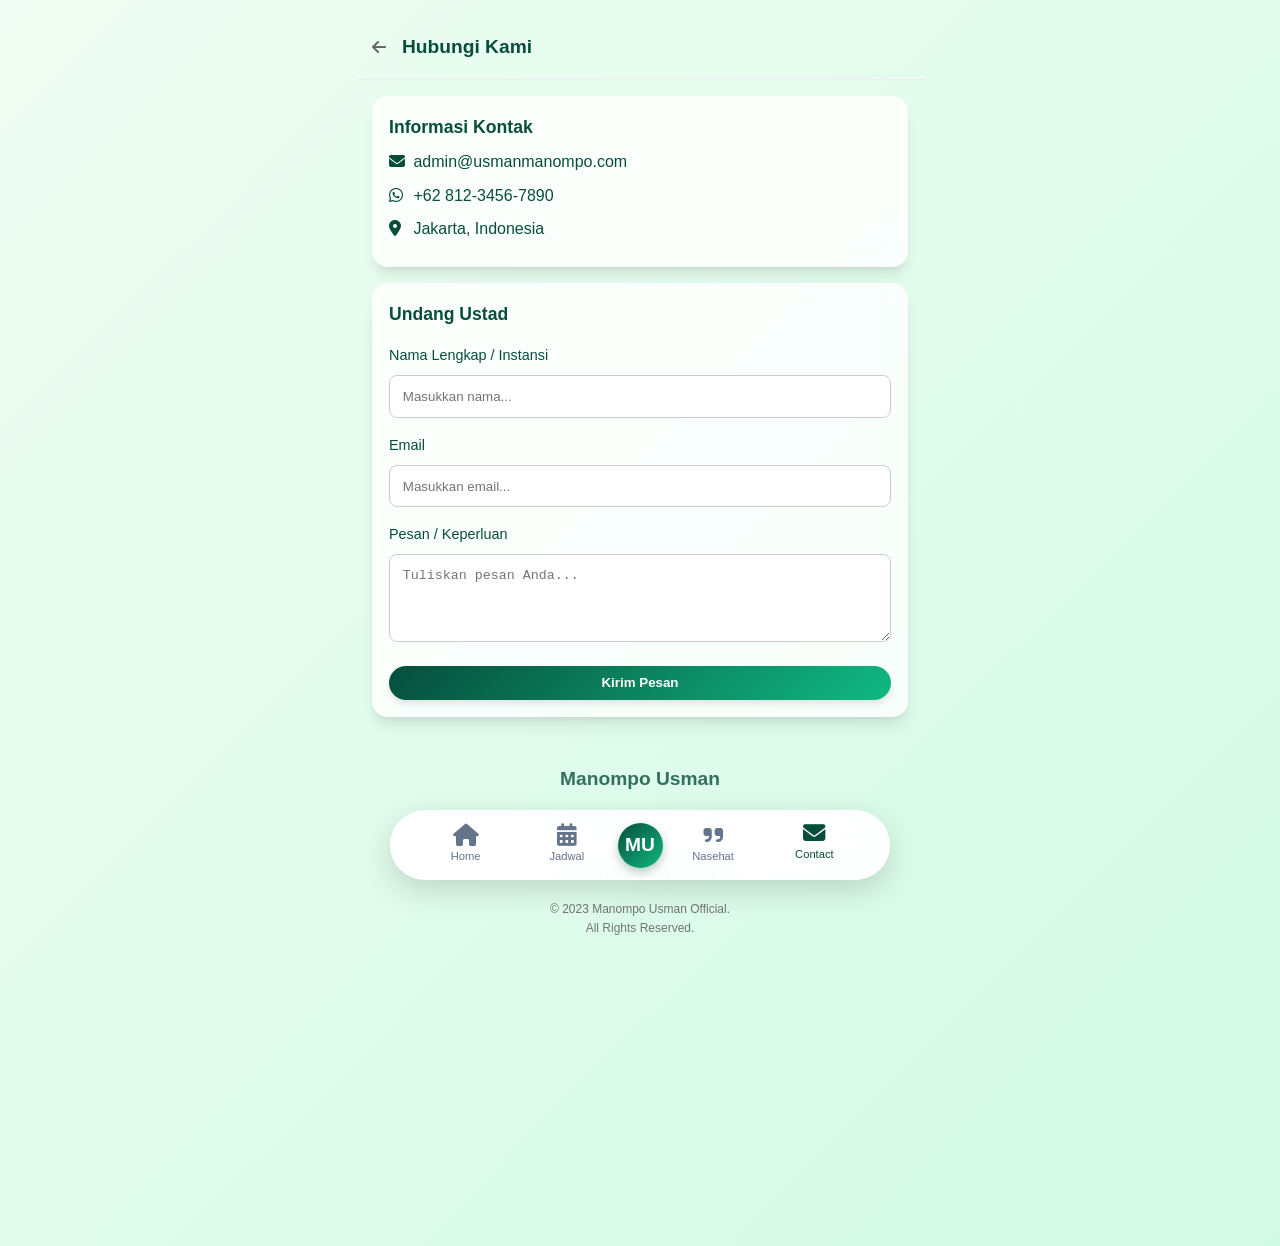
<file: contact.html>
<!DOCTYPE html>
<html lang="id">
<head>
    <meta charset="UTF-8">
    <meta name="viewport" content="width=device-width, initial-scale=1.0, maximum-scale=1.0, user-scalable=no">
    <title>Hubungi Kami - Manompo Usman</title>
    <link rel="stylesheet" href="css/style.css">
    <link rel="stylesheet" href="https://cdnjs.cloudflare.com/ajax/libs/font-awesome/6.4.0/css/all.min.css">
</head>
<body>

    <div class="container">
        <!-- Header -->
        <header style="padding: 1rem; display: flex; align-items: center; border-bottom: 1px solid #eee;">
            <a href="index.html" style="margin-right: 1rem; color: #666;"><i class="fas fa-arrow-left"></i></a>
            <h1 style="font-size: 1.2rem; margin: 0; color: var(--primary-color);">Hubungi Kami</h1>
        </header>

        <!-- Main Content -->
        <main id="app" style="padding: 1rem; padding-bottom: 6rem;">

            <div class="card p-1">
                <h2 style="font-size: 1.1rem; margin-bottom: 0.5rem;">Informasi Kontak</h2>
                <p style="margin-bottom: 0.5rem;"><i class="fas fa-envelope" style="color: var(--primary-color); width: 20px;"></i> admin@usmanmanompo.com</p>
                <p style="margin-bottom: 0.5rem;"><i class="fab fa-whatsapp" style="color: var(--primary-color); width: 20px;"></i> +62 812-3456-7890</p>
                <p style="margin-bottom: 0.5rem;"><i class="fas fa-map-marker-alt" style="color: var(--primary-color); width: 20px;"></i> Jakarta, Indonesia</p>
            </div>

            <div class="card p-1 mt-1">
                <h2 style="font-size: 1.1rem; margin-bottom: 1rem;">Undang Ustad</h2>
                <form onsubmit="event.preventDefault(); alert('Pesan Anda telah terkirim!');">
                    <div style="margin-bottom: 1rem;">
                        <label for="name" style="display: block; margin-bottom: 0.5rem; font-size: 0.9rem;">Nama Lengkap / Instansi</label>
                        <input type="text" id="name" style="width: 100%; padding: 0.8rem; border: 1px solid #ccc; border-radius: 8px;" placeholder="Masukkan nama..." required>
                    </div>
                    <div style="margin-bottom: 1rem;">
                        <label for="email" style="display: block; margin-bottom: 0.5rem; font-size: 0.9rem;">Email</label>
                        <input type="email" id="email" style="width: 100%; padding: 0.8rem; border: 1px solid #ccc; border-radius: 8px;" placeholder="Masukkan email..." required>
                    </div>
                    <div style="margin-bottom: 1rem;">
                        <label for="message" style="display: block; margin-bottom: 0.5rem; font-size: 0.9rem;">Pesan / Keperluan</label>
                        <textarea id="message" rows="4" style="width: 100%; padding: 0.8rem; border: 1px solid #ccc; border-radius: 8px;" placeholder="Tuliskan pesan Anda..." required></textarea>
                    </div>
                    <button type="submit" class="btn" style="width: 100%;">Kirim Pesan</button>
                </form>
            </div>

        <footer id="main-footer"></footer></main>

        <!-- Bottom Navigation -->
        <nav class="bottom-nav">
            <a href="index.html" class="nav-item">
                <i class="fas fa-home nav-icon"></i>
                <span class="nav-text">Home</span>
            </a>
            <a href="jadwal.html" class="nav-item">
                <i class="fas fa-calendar-alt nav-icon"></i>
                <span class="nav-text">Jadwal</span>
            </a>
            <div class="nav-item center-logo" id="center-logo">
                <span style="font-weight: bold; font-size: 1.2rem;">MU</span>
            </div>
            <a href="nasehat.html" class="nav-item">
                <i class="fas fa-quote-right nav-icon"></i>
                <span class="nav-text">Nasehat</span>
            </a>
            <a href="contact.html" class="nav-item active">
                <i class="fas fa-envelope nav-icon"></i>
                <span class="nav-text">Contact</span>
            </a>
        </nav>

        <!-- Full Menu Modal (triggered by center logo) -->
        <div class="full-menu-modal" id="full-menu">
            <div class="menu-grid">
                <a href="biografi.html" class="menu-item">
                    <i class="fas fa-user mb-1"></i><br>Biografi
                </a>
                <a href="artikel.html" class="menu-item">
                    <i class="fas fa-newspaper mb-1"></i><br>Artikel
                </a>
                <a href="#" class="menu-item">
                    <i class="fas fa-hand-holding-heart mb-1"></i><br>Donasi
                </a>
                <a href="#" class="menu-item">
                    <i class="fas fa-question-circle mb-1"></i><br>FAQ
                </a>
                <a href="galeri.html" class="menu-item">
                    <i class="fas fa-images mb-1"></i><br>Galeri
                </a>
                <a href="video.html" class="menu-item">
                    <i class="fas fa-video mb-1"></i><br>Video
                </a>
            </div>
        </div>

    </div>

    <!-- Scripts -->
    <script src="js/data.js"></script>
    <script src="js/main.js"></script>
</body>
</html>
</file>
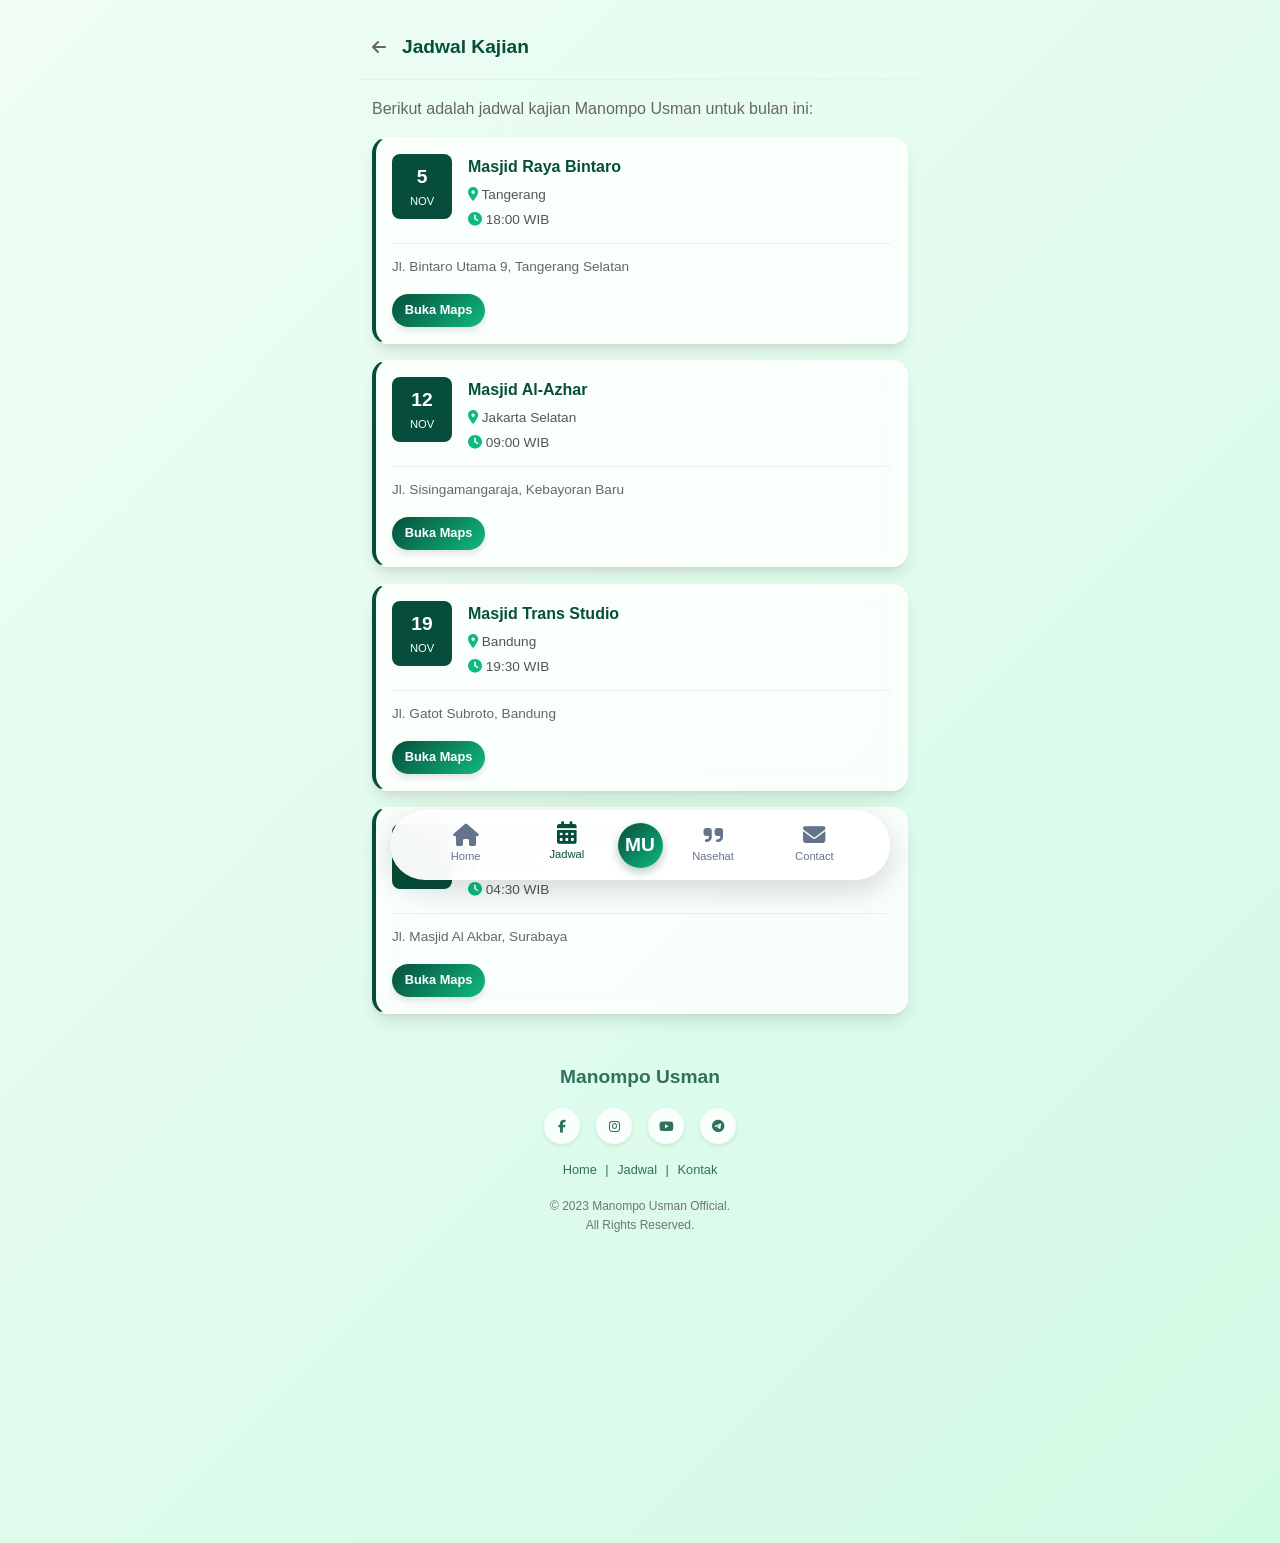
<file: jadwal.html>
<!DOCTYPE html>
<html lang="id">
<head>
    <meta charset="UTF-8">
    <meta name="viewport" content="width=device-width, initial-scale=1.0, maximum-scale=1.0, user-scalable=no">
    <title>Jadwal Kajian - Manompo Usman</title>
    <link rel="stylesheet" href="css/style.css">
    <link rel="stylesheet" href="https://cdnjs.cloudflare.com/ajax/libs/font-awesome/6.4.0/css/all.min.css">
</head>
<body>

    <div class="container">
        <!-- Header -->
        <header style="padding: 1rem; display: flex; align-items: center; border-bottom: 1px solid #eee;">
            <a href="index.html" style="margin-right: 1rem; color: #666;"><i class="fas fa-arrow-left"></i></a>
            <h1 style="font-size: 1.2rem; margin: 0; color: var(--primary-color);">Jadwal Kajian</h1>
        </header>

        <!-- Main Content -->
        <main id="app" style="padding: 1rem; padding-bottom: 6rem;">
            <p style="margin-bottom: 1rem; color: #666;">Berikut adalah jadwal kajian Manompo Usman untuk bulan ini:</p>
            <div id="all-schedules-container">
                <!-- Loaded via JS -->
            </div>
        <footer id="main-footer"></footer></main>

        <!-- Bottom Navigation -->
        <nav class="bottom-nav">
            <a href="index.html" class="nav-item">
                <i class="fas fa-home nav-icon"></i>
                <span class="nav-text">Home</span>
            </a>
            <a href="jadwal.html" class="nav-item active">
                <i class="fas fa-calendar-alt nav-icon"></i>
                <span class="nav-text">Jadwal</span>
            </a>
            <div class="nav-item center-logo" id="center-logo">
                <span style="font-weight: bold; font-size: 1.2rem;">MU</span>
            </div>
            <a href="nasehat.html" class="nav-item">
                <i class="fas fa-quote-right nav-icon"></i>
                <span class="nav-text">Nasehat</span>
            </a>
            <a href="contact.html" class="nav-item">
                <i class="fas fa-envelope nav-icon"></i>
                <span class="nav-text">Contact</span>
            </a>
        </nav>

        <!-- Full Menu Modal (triggered by center logo) -->
        <div class="full-menu-modal" id="full-menu">
            <div class="menu-grid">
                <a href="biografi.html" class="menu-item">
                    <i class="fas fa-user mb-1"></i><br>Biografi
                </a>
                <a href="artikel.html" class="menu-item">
                    <i class="fas fa-newspaper mb-1"></i><br>Artikel
                </a>
                <a href="#" class="menu-item">
                    <i class="fas fa-hand-holding-heart mb-1"></i><br>Donasi
                </a>
                <a href="#" class="menu-item">
                    <i class="fas fa-question-circle mb-1"></i><br>FAQ
                </a>
                <a href="galeri.html" class="menu-item">
                    <i class="fas fa-images mb-1"></i><br>Galeri
                </a>
                <a href="video.html" class="menu-item">
                    <i class="fas fa-video mb-1"></i><br>Video
                </a>
            </div>
        </div>

    </div>

    <!-- Scripts -->
    <script src="js/data.js"></script>
    <script src="js/main.js"></script>
</body>
</html>
</file>
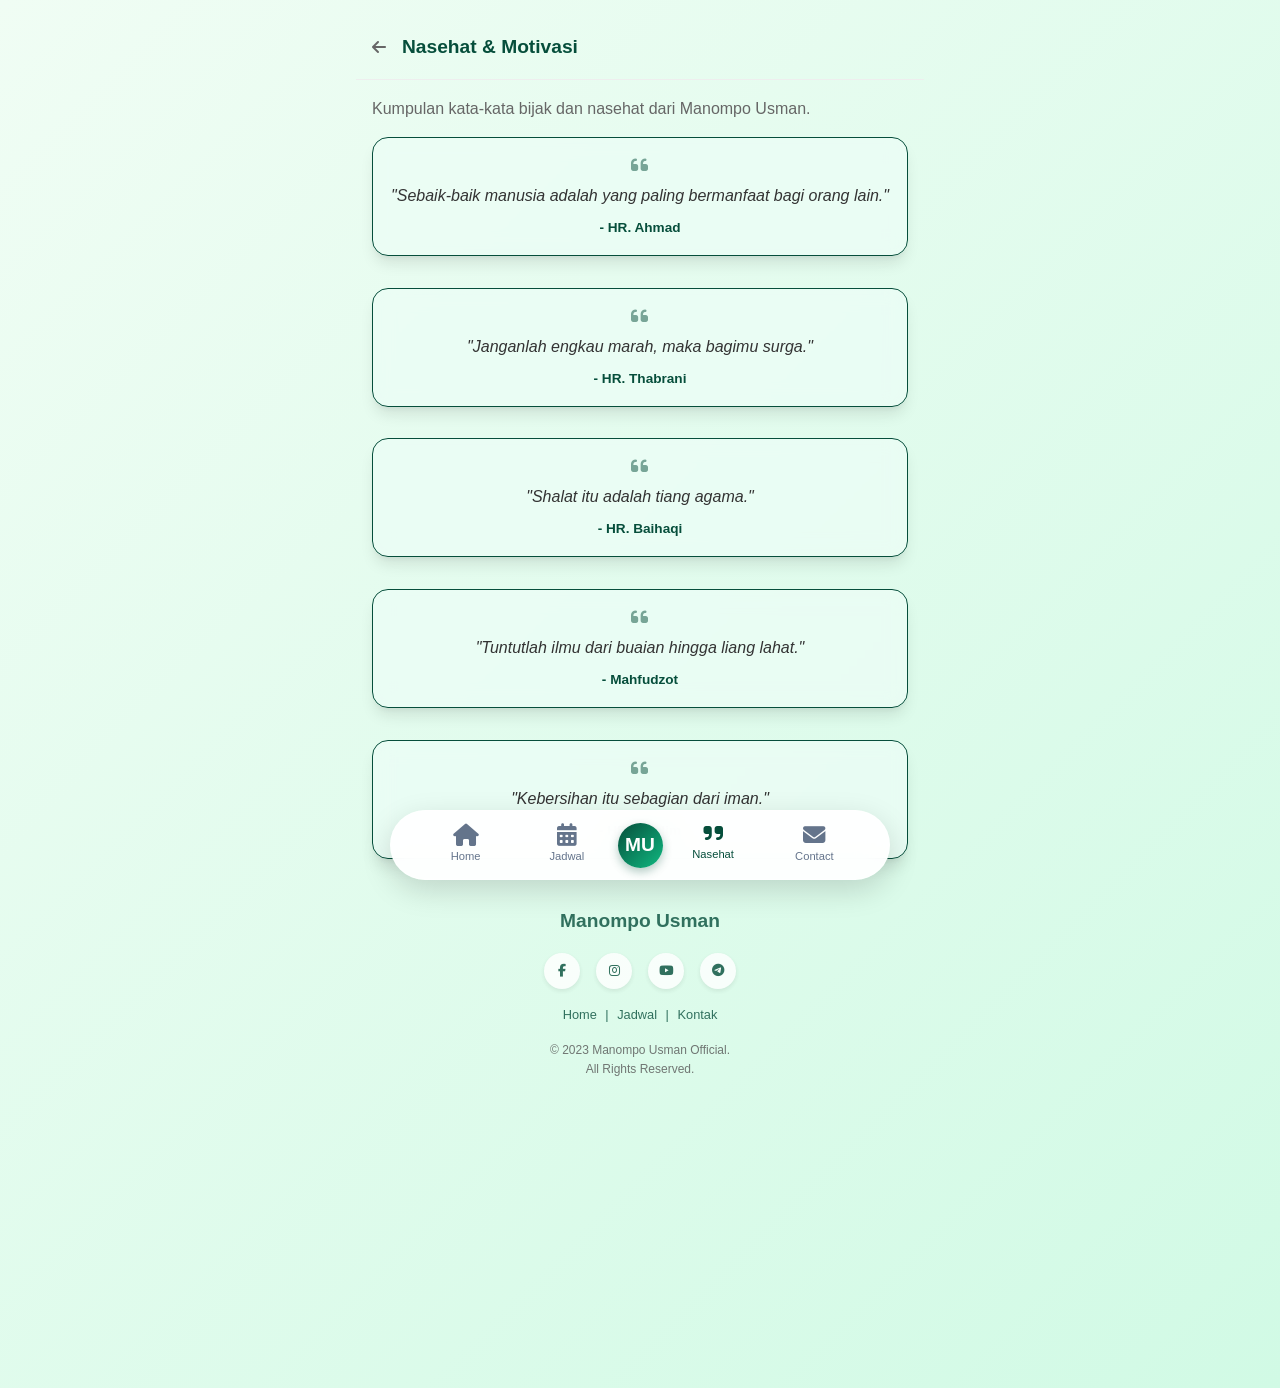
<file: nasehat.html>
<!DOCTYPE html>
<html lang="id">
<head>
    <meta charset="UTF-8">
    <meta name="viewport" content="width=device-width, initial-scale=1.0, maximum-scale=1.0, user-scalable=no">
    <title>Nasehat & Motivasi - Manompo Usman</title>
    <link rel="stylesheet" href="css/style.css">
    <link rel="stylesheet" href="https://cdnjs.cloudflare.com/ajax/libs/font-awesome/6.4.0/css/all.min.css">
</head>
<body>

    <div class="container">
        <!-- Header -->
        <header style="padding: 1rem; display: flex; align-items: center; border-bottom: 1px solid #eee;">
            <a href="index.html" style="margin-right: 1rem; color: #666;"><i class="fas fa-arrow-left"></i></a>
            <h1 style="font-size: 1.2rem; margin: 0; color: var(--primary-color);">Nasehat & Motivasi</h1>
        </header>

        <!-- Main Content -->
        <main id="app" style="padding: 1rem; padding-bottom: 6rem;">
            <p style="margin-bottom: 1rem; color: #666;">Kumpulan kata-kata bijak dan nasehat dari Manompo Usman.</p>
            <div id="all-quotes-container" style="display: grid; gap: 1rem;">
                <!-- Loaded via JS -->
            </div>
        <footer id="main-footer"></footer></main>

        <!-- Bottom Navigation -->
        <nav class="bottom-nav">
            <a href="index.html" class="nav-item">
                <i class="fas fa-home nav-icon"></i>
                <span class="nav-text">Home</span>
            </a>
            <a href="jadwal.html" class="nav-item">
                <i class="fas fa-calendar-alt nav-icon"></i>
                <span class="nav-text">Jadwal</span>
            </a>
            <div class="nav-item center-logo" id="center-logo">
                <span style="font-weight: bold; font-size: 1.2rem;">MU</span>
            </div>
            <a href="nasehat.html" class="nav-item active">
                <i class="fas fa-quote-right nav-icon"></i>
                <span class="nav-text">Nasehat</span>
            </a>
            <a href="contact.html" class="nav-item">
                <i class="fas fa-envelope nav-icon"></i>
                <span class="nav-text">Contact</span>
            </a>
        </nav>

        <!-- Full Menu Modal (triggered by center logo) -->
        <div class="full-menu-modal" id="full-menu">
            <div class="menu-grid">
                <a href="biografi.html" class="menu-item">
                    <i class="fas fa-user mb-1"></i><br>Biografi
                </a>
                <a href="artikel.html" class="menu-item">
                    <i class="fas fa-newspaper mb-1"></i><br>Artikel
                </a>
                <a href="#" class="menu-item">
                    <i class="fas fa-hand-holding-heart mb-1"></i><br>Donasi
                </a>
                <a href="#" class="menu-item">
                    <i class="fas fa-question-circle mb-1"></i><br>FAQ
                </a>
                <a href="galeri.html" class="menu-item">
                    <i class="fas fa-images mb-1"></i><br>Galeri
                </a>
                <a href="video.html" class="menu-item">
                    <i class="fas fa-video mb-1"></i><br>Video
                </a>
            </div>
        </div>

    </div>

    <!-- Scripts -->
    <script src="js/data.js"></script>
    <script src="js/main.js"></script>
</body>
</html>
</file>
<file: css/style.css>
:root {
    --primary-color: #064e3b; /* Deep Emerald */
    --secondary-color: #10b981; /* Emerald 500 */
    --accent-color: #34d399; /* Emerald 400 */
    --background-color: #ecfdf5; /* Very Light Green */
    --text-color: #064e3b; /* Dark Green Text */
    --text-light: #ffffff;
    --shadow: 0 10px 15px -3px rgba(0, 0, 0, 0.1), 0 4px 6px -2px rgba(0, 0, 0, 0.05);
    --border-radius: 16px;
    --transition: all 0.3s cubic-bezier(0.4, 0, 0.2, 1);
    --font-main: 'Segoe UI', Tahoma, Geneva, Verdana, sans-serif;
    --glass-bg: rgba(255, 255, 255, 0.75);
    --glass-border: 1px solid rgba(255, 255, 255, 0.4);
    --glass-blur: blur(12px);
}

* {
    margin: 0;
    padding: 0;
    box-sizing: border-box;
    -webkit-tap-highlight-color: transparent;
}

body {
    font-family: var(--font-main);
    background: linear-gradient(135deg, #f0fdf4 0%, #d1fae5 100%);
    color: var(--text-color);
    line-height: 1.6;
    padding-bottom: 100px; /* Space for floating bottom nav */
    min-height: 100vh;
}

a {
    text-decoration: none;
    color: inherit;
}

img {
    max-width: 100%;
    display: block;
    border-radius: var(--border-radius);
}

h1, h2, h3 {
    color: var(--primary-color);
    margin-bottom: 1rem;
}

/* Glassmorphism Utility */
.glass {
    background: var(--glass-bg);
    backdrop-filter: var(--glass-blur);
    -webkit-backdrop-filter: var(--glass-blur);
    border: var(--glass-border);
    box-shadow: 0 8px 32px 0 rgba(31, 38, 135, 0.1);
}

.container {
    max-width: 600px; /* Mobile first constrained width on desktop */
    margin: 0 auto;
    padding: 1rem;
    min-height: 100vh;
    /* Removed white background to let body gradient show through for glass effect */
}

/* Utilities */
.text-center { text-align: center; }
.mt-1 { margin-top: 1rem; }
.mb-1 { margin-bottom: 1rem; }
.p-1 { padding: 1rem; }

.btn {
    display: inline-block;
    padding: 0.6rem 1.2rem;
    background: linear-gradient(135deg, var(--primary-color), var(--secondary-color));
    color: var(--text-light);
    border-radius: 50px; /* Pill shape */
    transition: var(--transition);
    border: none;
    cursor: pointer;
    font-weight: 600;
    box-shadow: 0 4px 6px rgba(0,0,0,0.1);
}
.btn:hover {
    transform: translateY(-2px);
    box-shadow: 0 6px 12px rgba(0,0,0,0.15);
}

/* Scroll Snap for Hero */
.hero-slider {
    display: flex;
    overflow-x: auto;
    scroll-snap-type: x mandatory;
    gap: 1rem;
    padding-bottom: 1rem;
    scrollbar-width: none; /* Firefox */
}
.hero-slider::-webkit-scrollbar {
    display: none; /* Chrome/Safari */
}
.hero-slide {
    flex: 0 0 90%;
    scroll-snap-align: center;
    position: relative;
    border-radius: var(--border-radius);
    overflow: hidden;
    box-shadow: var(--shadow);
}
.hero-slide img {
    width: 100%;
    height: 200px;
    object-fit: cover;
}
.hero-caption {
    position: absolute;
    bottom: 0;
    left: 0;
    right: 0;
    background: rgba(0, 0, 0, 0.5);
    backdrop-filter: blur(4px);
    color: #fff;
    padding: 1rem;
    font-size: 0.9rem;
}

/* Sections */
.section {
    margin-bottom: 2rem;
}
.section-header {
    display: flex;
    justify-content: space-between;
    align-items: center;
    margin-bottom: 1rem;
    padding-bottom: 0.5rem;
    border-bottom: 1px solid rgba(0,0,0,0.1);
}
.section-title {
    font-size: 1.2rem;
    font-weight: 700;
    color: var(--primary-color);
    margin: 0;
}
.view-all {
    font-size: 0.85rem;
    color: var(--secondary-color);
    font-weight: 600;
}

/* Cards */
.card {
    background: rgba(255, 255, 255, 0.8);
    backdrop-filter: blur(10px);
    -webkit-backdrop-filter: blur(10px);
    border: 1px solid rgba(255, 255, 255, 0.6);
    border-radius: var(--border-radius);
    padding: 1rem;
    box-shadow: var(--shadow);
    margin-bottom: 1rem;
    transition: var(--transition);
}
.card:hover {
    transform: translateY(-3px);
    box-shadow: 0 10px 20px rgba(0,0,0,0.1);
}

/* Bottom Navigation (Floating) */
.bottom-nav {
    position: fixed;
    bottom: 20px;
    left: 50%;
    transform: translateX(-50%);
    width: 90%;
    max-width: 500px;
    background: rgba(255, 255, 255, 0.95);
    backdrop-filter: blur(16px);
    -webkit-backdrop-filter: blur(16px);
    border: 1px solid rgba(255, 255, 255, 0.5);
    box-shadow: 0 10px 30px rgba(0,0,0,0.15);
    border-radius: 50px; /* Capsule/Pill Shape */
    display: flex;
    justify-content: space-between; /* Better spacing for 5 items */
    align-items: center;
    padding: 0.5rem 1.5rem;
    z-index: 1000;
    height: 70px;
}
.nav-item {
    display: flex;
    flex-direction: column;
    align-items: center;
    font-size: 0.7rem;
    color: #64748b; /* Slate 500 */
    flex: 1;
    transition: var(--transition);
    position: relative;
    z-index: 2;
}
.nav-item.active {
    color: var(--primary-color);
    transform: translateY(-2px);
}
.nav-icon {
    font-size: 1.4rem;
    margin-bottom: 2px;
}

/* Center Logo Style */
.nav-item.center-logo {
    position: relative;
    /* top removed to sit inside */
    background: linear-gradient(135deg, var(--primary-color), var(--secondary-color));
    width: 45px; /* Slightly smaller to fit nicely */
    height: 45px;
    border-radius: 50%; /* Perfectly round */
    display: flex;
    justify-content: center;
    align-items: center;
    box-shadow: 0 4px 10px rgba(6, 78, 59, 0.3); /* Softer shadow */
    color: #fff;
    flex: 0 0 45px; /* Fixed width */
}
.nav-item.center-logo .nav-text {
    display: none;
}
.nav-item.center-logo span {
    font-weight: 800;
    font-size: 1rem;
}

/* Popup Overlay */
.popup-overlay {
    position: fixed;
    top: 0;
    left: 0;
    width: 100%;
    height: 100%;
    background: rgba(0,0,0,0.6);
    backdrop-filter: blur(4px);
    display: flex;
    justify-content: center;
    align-items: center;
    z-index: 2000;
    opacity: 0;
    pointer-events: none;
    transition: opacity 0.4s ease;
}
.popup-overlay.show {
    opacity: 1;
    pointer-events: auto;
}
.popup-content {
    background: rgba(255, 255, 255, 0.95);
    backdrop-filter: blur(20px);
    width: 85%;
    max-width: 380px;
    border-radius: 24px;
    padding: 2rem;
    position: relative;
    text-align: center;
    box-shadow: 0 20px 50px rgba(0,0,0,0.2);
    animation: zoomIn 0.5s cubic-bezier(0.16, 1, 0.3, 1);
    border: 1px solid rgba(255,255,255,0.8);
}
@keyframes zoomIn {
    from { transform: scale(0.9); opacity: 0; }
    to { transform: scale(1); opacity: 1; }
}
.close-popup {
    position: absolute;
    bottom: -60px;
    left: 50%;
    transform: translateX(-50%);
    font-size: 1.5rem;
    cursor: pointer;
    color: #fff;
    background: rgba(0, 0, 0, 0.4);
    backdrop-filter: blur(4px);
    width: 45px;
    height: 45px;
    border-radius: 50%;
    display: flex;
    justify-content: center;
    align-items: center;
    border: 1px solid rgba(255,255,255,0.6);
    transition: var(--transition);
}
.close-popup:active {
    transform: translateX(-50%) scale(0.9);
}

/* Floating Full Menu Card */
.full-menu-modal {
    position: fixed;
    bottom: 100px; /* Floats above the nav bar (90px top edge + 10px gap) */
    left: 50%;
    /* Initial state: Fade Out Down */
    transform: translateX(-50%) translateY(30px);
    width: 85%;
    max-width: 350px;
    height: auto;
    background: rgba(255, 255, 255, 0.95);
    backdrop-filter: blur(20px);
    -webkit-backdrop-filter: blur(20px);
    z-index: 1500;

    opacity: 0;
    pointer-events: none;
    transition: all 0.5s cubic-bezier(0.16, 1, 0.3, 1);

    display: flex;
    flex-direction: column;
    justify-content: center;
    align-items: center;
    padding: 2rem;
    border-radius: 30px;
    box-shadow: 0 25px 50px -12px rgba(0, 0, 0, 0.25);
    border: 1px solid rgba(255, 255, 255, 0.8);
}
.full-menu-modal.active {
    /* Active state: Fade In Up */
    transform: translateX(-50%) translateY(0);
    opacity: 1;
    pointer-events: auto;
}
.menu-grid {
    display: grid;
    grid-template-columns: repeat(2, 1fr);
    gap: 1rem;
    width: 100%;
}
.menu-item {
    background: rgba(240, 253, 244, 0.8);
    padding: 1.2rem;
    border-radius: 20px;
    text-align: center;
    cursor: pointer;
    transition: var(--transition);
    color: var(--primary-color);
    font-weight: 600;
    font-size: 0.9rem;
    border: 1px solid transparent;
}
.menu-item:hover {
    background: var(--primary-color);
    color: #fff;
    transform: scale(1.05);
    box-shadow: 0 8px 15px rgba(6, 78, 59, 0.2);
}

/* Footer */
footer {
    text-align: center;
    padding: 2rem 1rem 6rem; /* Extra padding bottom for nav */
    color: var(--primary-color);
    font-size: 0.8rem;
    opacity: 0.8;
}
footer h4 {
    font-weight: 700;
    margin-bottom: 0.5rem;
}
.social-links {
    display: flex;
    justify-content: center;
    gap: 1rem;
    margin: 1rem 0;
}
.social-links a {
    width: 36px;
    height: 36px;
    background: #fff;
    border-radius: 50%;
    display: flex;
    justify-content: center;
    align-items: center;
    box-shadow: 0 2px 5px rgba(0,0,0,0.1);
    color: var(--primary-color);
    transition: var(--transition);
}
.social-links a:hover {
    transform: translateY(-2px);
    background: var(--primary-color);
    color: #fff;
}
/* Cinematic Scroll Reveal */
.reveal {
    opacity: 0;
    transform: translateY(30px);
    transition: all 0.8s cubic-bezier(0.16, 1, 0.3, 1);
    will-change: opacity, transform;
}
.reveal.active {
    opacity: 1;
    transform: translateY(0);
}

/* Staggered delay for cards */
.reveal-delay-1 { transition-delay: 0.1s; }
.reveal-delay-2 { transition-delay: 0.2s; }
.reveal-delay-3 { transition-delay: 0.3s; }
</file>
